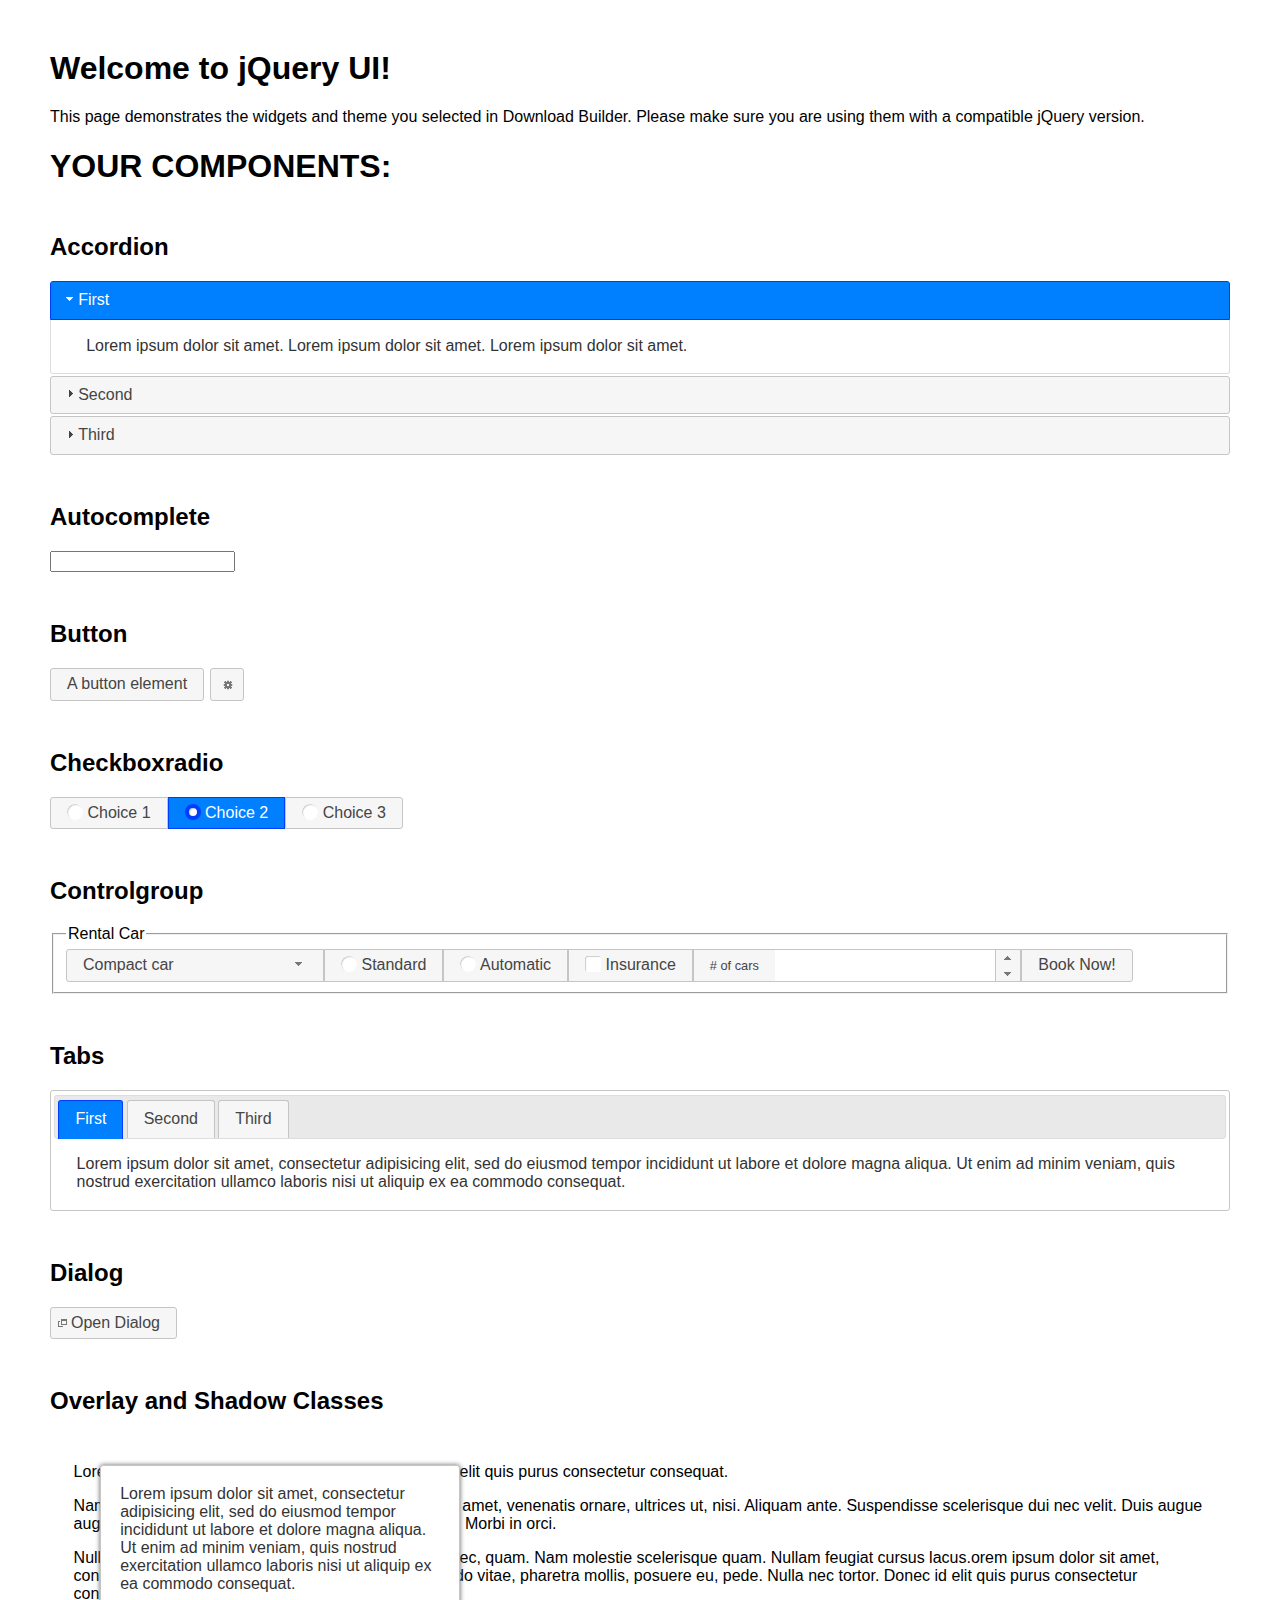
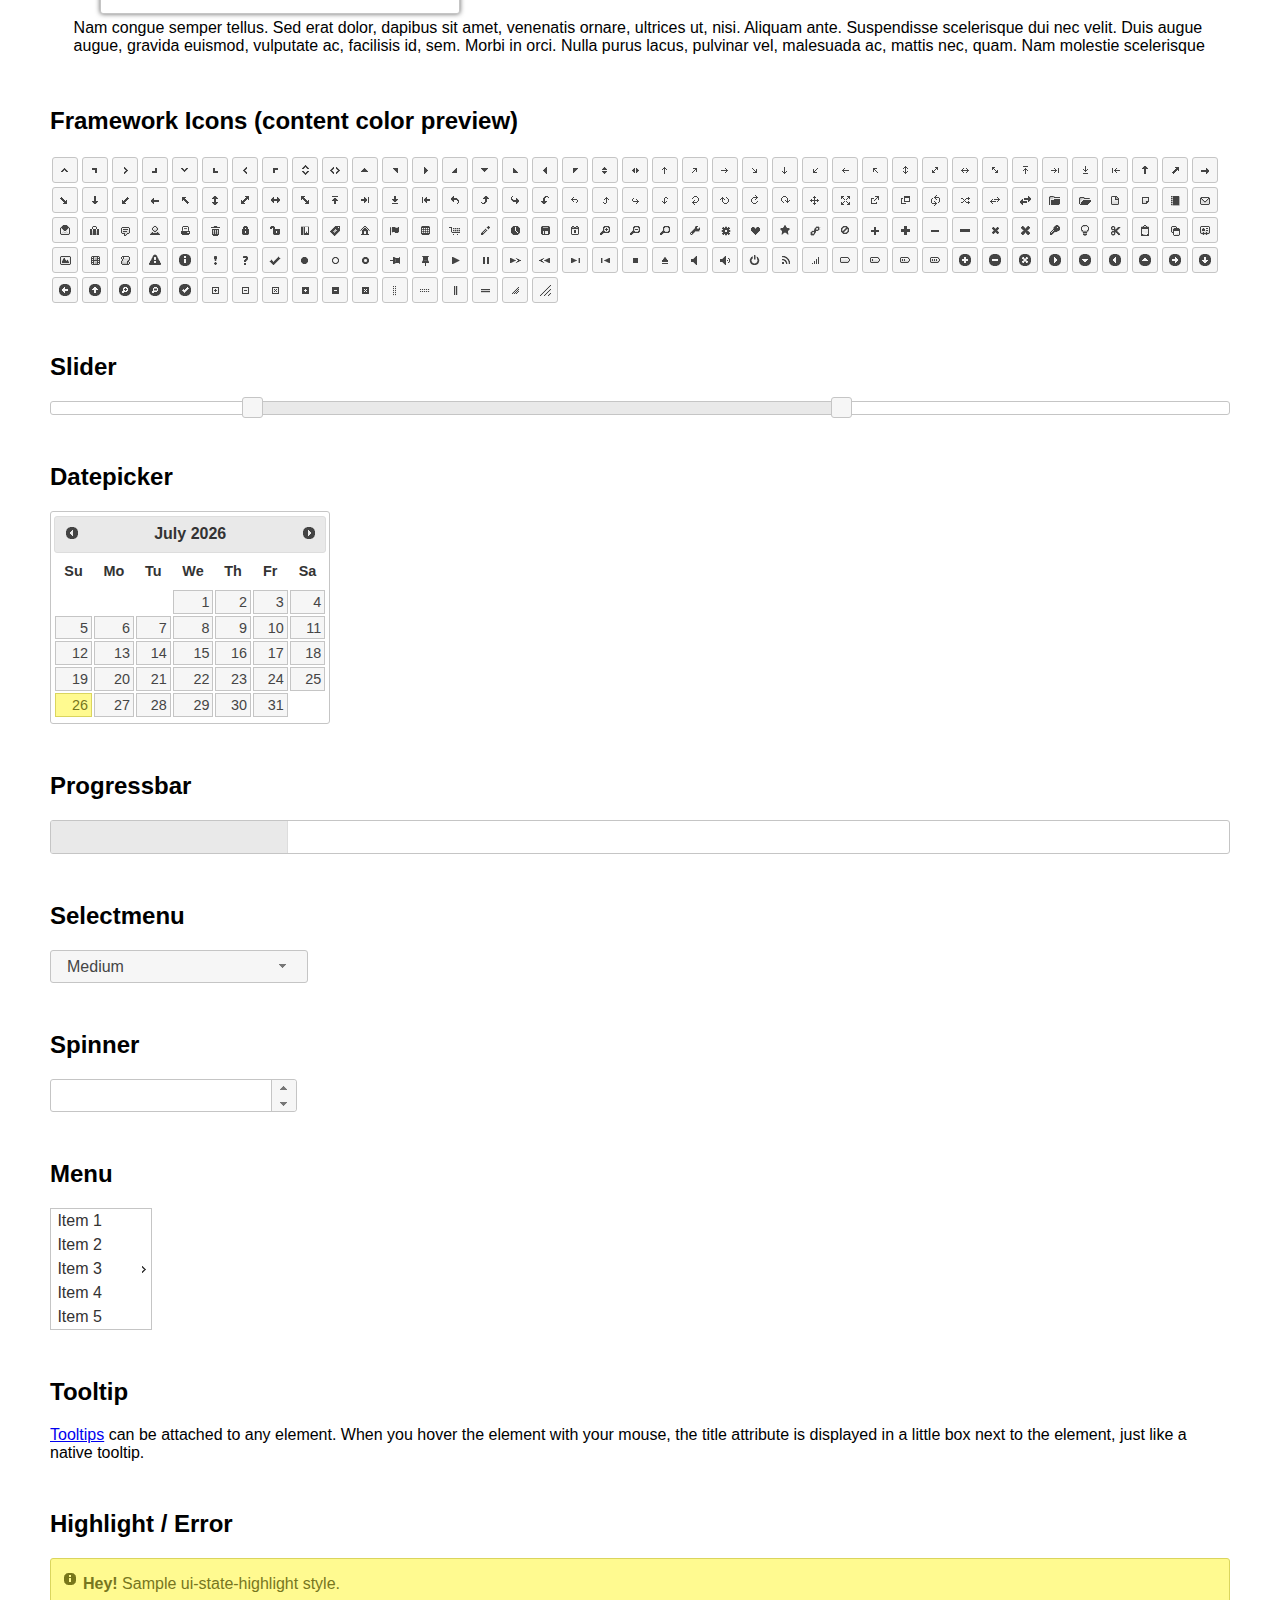
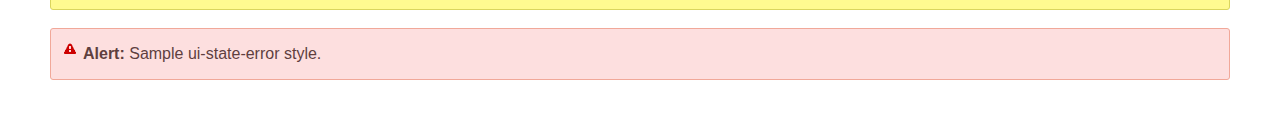
<file: gmall-auth-server/src/main/resources/static/regist/js/easyUI/index.html>
<!doctype html>
<html lang="us">
<head>
	<meta charset="utf-8">
	<title>jQuery UI Example Page</title>
	<link href="jquery-ui.css" rel="stylesheet">
	<style>
	body{
		font-family: "Trebuchet MS", sans-serif;
		margin: 50px;
	}
	.demoHeaders {
		margin-top: 2em;
	}
	#dialog-link {
		padding: .4em 1em .4em 20px;
		text-decoration: none;
		position: relative;
	}
	#dialog-link span.ui-icon {
		margin: 0 5px 0 0;
		position: absolute;
		left: .2em;
		top: 50%;
		margin-top: -8px;
	}
	#icons {
		margin: 0;
		padding: 0;
	}
	#icons li {
		margin: 2px;
		position: relative;
		padding: 4px 0;
		cursor: pointer;
		float: left;
		list-style: none;
	}
	#icons span.ui-icon {
		float: left;
		margin: 0 4px;
	}
	.fakewindowcontain .ui-widget-overlay {
		position: absolute;
	}
	select {
		width: 200px;
	}
	</style>
</head>
<body>

<h1>Welcome to jQuery UI!</h1>

<div class="ui-widget">
	<p>This page demonstrates the widgets and theme you selected in Download Builder. Please make sure you are using them with a compatible jQuery version.</p>
</div>

<h1>YOUR COMPONENTS:</h1>


<!-- Accordion -->
<h2 class="demoHeaders">Accordion</h2>
<div id="accordion">
	<h3>First</h3>
	<div>Lorem ipsum dolor sit amet. Lorem ipsum dolor sit amet. Lorem ipsum dolor sit amet.</div>
	<h3>Second</h3>
	<div>Phasellus mattis tincidunt nibh.</div>
	<h3>Third</h3>
	<div>Nam dui erat, auctor a, dignissim quis.</div>
</div>



<!-- Autocomplete -->
<h2 class="demoHeaders">Autocomplete</h2>
<div>
	<input id="autocomplete" title="type &quot;a&quot;">
</div>



<!-- Button -->
<h2 class="demoHeaders">Button</h2>
<button id="button">A button element</button>
<button id="button-icon">An icon-only button</button>



<!-- Checkboxradio -->
<h2 class="demoHeaders">Checkboxradio</h2>
<form style="margin-top: 1em;">
	<div id="radioset">
		<input type="radio" id="radio1" name="radio"><label for="radio1">Choice 1</label>
		<input type="radio" id="radio2" name="radio" checked="checked"><label for="radio2">Choice 2</label>
		<input type="radio" id="radio3" name="radio"><label for="radio3">Choice 3</label>
	</div>
</form>



<!-- Controlgroup -->
<h2 class="demoHeaders">Controlgroup</h2>
<fieldset>
	<legend>Rental Car</legend>
	<div id="controlgroup">
		<select id="car-type">
			<option>Compact car</option>
			<option>Midsize car</option>
			<option>Full size car</option>
			<option>SUV</option>
			<option>Luxury</option>
			<option>Truck</option>
			<option>Van</option>
		</select>
		<label for="transmission-standard">Standard</label>
		<input type="radio" name="transmission" id="transmission-standard">
		<label for="transmission-automatic">Automatic</label>
		<input type="radio" name="transmission" id="transmission-automatic">
		<label for="insurance">Insurance</label>
		<input type="checkbox" name="insurance" id="insurance">
		<label for="horizontal-spinner" class="ui-controlgroup-label"># of cars</label>
		<input id="horizontal-spinner" class="ui-spinner-input">
		<button>Book Now!</button>
	</div>
</fieldset>



<!-- Tabs -->
<h2 class="demoHeaders">Tabs</h2>
<div id="tabs">
	<ul>
		<li><a href="#tabs-1">First</a></li>
		<li><a href="#tabs-2">Second</a></li>
		<li><a href="#tabs-3">Third</a></li>
	</ul>
	<div id="tabs-1">Lorem ipsum dolor sit amet, consectetur adipisicing elit, sed do eiusmod tempor incididunt ut labore et dolore magna aliqua. Ut enim ad minim veniam, quis nostrud exercitation ullamco laboris nisi ut aliquip ex ea commodo consequat.</div>
	<div id="tabs-2">Phasellus mattis tincidunt nibh. Cras orci urna, blandit id, pretium vel, aliquet ornare, felis. Maecenas scelerisque sem non nisl. Fusce sed lorem in enim dictum bibendum.</div>
	<div id="tabs-3">Nam dui erat, auctor a, dignissim quis, sollicitudin eu, felis. Pellentesque nisi urna, interdum eget, sagittis et, consequat vestibulum, lacus. Mauris porttitor ullamcorper augue.</div>
</div>



<h2 class="demoHeaders">Dialog</h2>
<p>
	<button id="dialog-link" class="ui-button ui-corner-all ui-widget">
		<span class="ui-icon ui-icon-newwin"></span>Open Dialog
	</button>
</p>

<h2 class="demoHeaders">Overlay and Shadow Classes</h2>
<div style="position: relative; width: 96%; height: 200px; padding:1% 2%; overflow:hidden;" class="fakewindowcontain">
	<p>Lorem ipsum dolor sit amet,  Nulla nec tortor. Donec id elit quis purus consectetur consequat. </p><p>Nam congue semper tellus. Sed erat dolor, dapibus sit amet, venenatis ornare, ultrices ut, nisi. Aliquam ante. Suspendisse scelerisque dui nec velit. Duis augue augue, gravida euismod, vulputate ac, facilisis id, sem. Morbi in orci. </p><p>Nulla purus lacus, pulvinar vel, malesuada ac, mattis nec, quam. Nam molestie scelerisque quam. Nullam feugiat cursus lacus.orem ipsum dolor sit amet, consectetur adipiscing elit. Donec libero risus, commodo vitae, pharetra mollis, posuere eu, pede. Nulla nec tortor. Donec id elit quis purus consectetur consequat. </p><p>Nam congue semper tellus. Sed erat dolor, dapibus sit amet, venenatis ornare, ultrices ut, nisi. Aliquam ante. Suspendisse scelerisque dui nec velit. Duis augue augue, gravida euismod, vulputate ac, facilisis id, sem. Morbi in orci. Nulla purus lacus, pulvinar vel, malesuada ac, mattis nec, quam. Nam molestie scelerisque quam. </p><p>Nullam feugiat cursus lacus.orem ipsum dolor sit amet, consectetur adipiscing elit. Donec libero risus, commodo vitae, pharetra mollis, posuere eu, pede. Nulla nec tortor. Donec id elit quis purus consectetur consequat. Nam congue semper tellus. Sed erat dolor, dapibus sit amet, venenatis ornare, ultrices ut, nisi. Aliquam ante. </p><p>Suspendisse scelerisque dui nec velit. Duis augue augue, gravida euismod, vulputate ac, facilisis id, sem. Morbi in orci. Nulla purus lacus, pulvinar vel, malesuada ac, mattis nec, quam. Nam molestie scelerisque quam. Nullam feugiat cursus lacus.orem ipsum dolor sit amet, consectetur adipiscing elit. Donec libero risus, commodo vitae, pharetra mollis, posuere eu, pede. Nulla nec tortor. Donec id elit quis purus consectetur consequat. Nam congue semper tellus. Sed erat dolor, dapibus sit amet, venenatis ornare, ultrices ut, nisi. </p>

	<!-- ui-dialog -->
	<div class="ui-widget-overlay ui-front"></div>
	<div style="position: absolute; width: 320px; left: 50px; top: 30px; padding: 1.2em" class="ui-widget ui-front ui-widget-content ui-corner-all ui-widget-shadow">
		Lorem ipsum dolor sit amet, consectetur adipisicing elit, sed do eiusmod tempor incididunt ut labore et dolore magna aliqua. Ut enim ad minim veniam, quis nostrud exercitation ullamco laboris nisi ut aliquip ex ea commodo consequat.
	</div>

</div>

<!-- ui-dialog -->
<div id="dialog" title="Dialog Title">
	<p>Lorem ipsum dolor sit amet, consectetur adipisicing elit, sed do eiusmod tempor incididunt ut labore et dolore magna aliqua. Ut enim ad minim veniam, quis nostrud exercitation ullamco laboris nisi ut aliquip ex ea commodo consequat.</p>
</div>



<h2 class="demoHeaders">Framework Icons (content color preview)</h2>
<ul id="icons" class="ui-widget ui-helper-clearfix">
	<li class="ui-state-default ui-corner-all" title=".ui-icon-caret-1-n"><span class="ui-icon ui-icon-caret-1-n"></span></li>
	<li class="ui-state-default ui-corner-all" title=".ui-icon-caret-1-ne"><span class="ui-icon ui-icon-caret-1-ne"></span></li>
	<li class="ui-state-default ui-corner-all" title=".ui-icon-caret-1-e"><span class="ui-icon ui-icon-caret-1-e"></span></li>
	<li class="ui-state-default ui-corner-all" title=".ui-icon-caret-1-se"><span class="ui-icon ui-icon-caret-1-se"></span></li>
	<li class="ui-state-default ui-corner-all" title=".ui-icon-caret-1-s"><span class="ui-icon ui-icon-caret-1-s"></span></li>
	<li class="ui-state-default ui-corner-all" title=".ui-icon-caret-1-sw"><span class="ui-icon ui-icon-caret-1-sw"></span></li>
	<li class="ui-state-default ui-corner-all" title=".ui-icon-caret-1-w"><span class="ui-icon ui-icon-caret-1-w"></span></li>
	<li class="ui-state-default ui-corner-all" title=".ui-icon-caret-1-nw"><span class="ui-icon ui-icon-caret-1-nw"></span></li>
	<li class="ui-state-default ui-corner-all" title=".ui-icon-caret-2-n-s"><span class="ui-icon ui-icon-caret-2-n-s"></span></li>
	<li class="ui-state-default ui-corner-all" title=".ui-icon-caret-2-e-w"><span class="ui-icon ui-icon-caret-2-e-w"></span></li>
	<li class="ui-state-default ui-corner-all" title=".ui-icon-triangle-1-n"><span class="ui-icon ui-icon-triangle-1-n"></span></li>
	<li class="ui-state-default ui-corner-all" title=".ui-icon-triangle-1-ne"><span class="ui-icon ui-icon-triangle-1-ne"></span></li>
	<li class="ui-state-default ui-corner-all" title=".ui-icon-triangle-1-e"><span class="ui-icon ui-icon-triangle-1-e"></span></li>
	<li class="ui-state-default ui-corner-all" title=".ui-icon-triangle-1-se"><span class="ui-icon ui-icon-triangle-1-se"></span></li>
	<li class="ui-state-default ui-corner-all" title=".ui-icon-triangle-1-s"><span class="ui-icon ui-icon-triangle-1-s"></span></li>
	<li class="ui-state-default ui-corner-all" title=".ui-icon-triangle-1-sw"><span class="ui-icon ui-icon-triangle-1-sw"></span></li>
	<li class="ui-state-default ui-corner-all" title=".ui-icon-triangle-1-w"><span class="ui-icon ui-icon-triangle-1-w"></span></li>
	<li class="ui-state-default ui-corner-all" title=".ui-icon-triangle-1-nw"><span class="ui-icon ui-icon-triangle-1-nw"></span></li>
	<li class="ui-state-default ui-corner-all" title=".ui-icon-triangle-2-n-s"><span class="ui-icon ui-icon-triangle-2-n-s"></span></li>
	<li class="ui-state-default ui-corner-all" title=".ui-icon-triangle-2-e-w"><span class="ui-icon ui-icon-triangle-2-e-w"></span></li>
	<li class="ui-state-default ui-corner-all" title=".ui-icon-arrow-1-n"><span class="ui-icon ui-icon-arrow-1-n"></span></li>
	<li class="ui-state-default ui-corner-all" title=".ui-icon-arrow-1-ne"><span class="ui-icon ui-icon-arrow-1-ne"></span></li>
	<li class="ui-state-default ui-corner-all" title=".ui-icon-arrow-1-e"><span class="ui-icon ui-icon-arrow-1-e"></span></li>
	<li class="ui-state-default ui-corner-all" title=".ui-icon-arrow-1-se"><span class="ui-icon ui-icon-arrow-1-se"></span></li>
	<li class="ui-state-default ui-corner-all" title=".ui-icon-arrow-1-s"><span class="ui-icon ui-icon-arrow-1-s"></span></li>
	<li class="ui-state-default ui-corner-all" title=".ui-icon-arrow-1-sw"><span class="ui-icon ui-icon-arrow-1-sw"></span></li>
	<li class="ui-state-default ui-corner-all" title=".ui-icon-arrow-1-w"><span class="ui-icon ui-icon-arrow-1-w"></span></li>
	<li class="ui-state-default ui-corner-all" title=".ui-icon-arrow-1-nw"><span class="ui-icon ui-icon-arrow-1-nw"></span></li>
	<li class="ui-state-default ui-corner-all" title=".ui-icon-arrow-2-n-s"><span class="ui-icon ui-icon-arrow-2-n-s"></span></li>
	<li class="ui-state-default ui-corner-all" title=".ui-icon-arrow-2-ne-sw"><span class="ui-icon ui-icon-arrow-2-ne-sw"></span></li>
	<li class="ui-state-default ui-corner-all" title=".ui-icon-arrow-2-e-w"><span class="ui-icon ui-icon-arrow-2-e-w"></span></li>
	<li class="ui-state-default ui-corner-all" title=".ui-icon-arrow-2-se-nw"><span class="ui-icon ui-icon-arrow-2-se-nw"></span></li>
	<li class="ui-state-default ui-corner-all" title=".ui-icon-arrowstop-1-n"><span class="ui-icon ui-icon-arrowstop-1-n"></span></li>
	<li class="ui-state-default ui-corner-all" title=".ui-icon-arrowstop-1-e"><span class="ui-icon ui-icon-arrowstop-1-e"></span></li>
	<li class="ui-state-default ui-corner-all" title=".ui-icon-arrowstop-1-s"><span class="ui-icon ui-icon-arrowstop-1-s"></span></li>
	<li class="ui-state-default ui-corner-all" title=".ui-icon-arrowstop-1-w"><span class="ui-icon ui-icon-arrowstop-1-w"></span></li>
	<li class="ui-state-default ui-corner-all" title=".ui-icon-arrowthick-1-n"><span class="ui-icon ui-icon-arrowthick-1-n"></span></li>
	<li class="ui-state-default ui-corner-all" title=".ui-icon-arrowthick-1-ne"><span class="ui-icon ui-icon-arrowthick-1-ne"></span></li>
	<li class="ui-state-default ui-corner-all" title=".ui-icon-arrowthick-1-e"><span class="ui-icon ui-icon-arrowthick-1-e"></span></li>
	<li class="ui-state-default ui-corner-all" title=".ui-icon-arrowthick-1-se"><span class="ui-icon ui-icon-arrowthick-1-se"></span></li>
	<li class="ui-state-default ui-corner-all" title=".ui-icon-arrowthick-1-s"><span class="ui-icon ui-icon-arrowthick-1-s"></span></li>
	<li class="ui-state-default ui-corner-all" title=".ui-icon-arrowthick-1-sw"><span class="ui-icon ui-icon-arrowthick-1-sw"></span></li>
	<li class="ui-state-default ui-corner-all" title=".ui-icon-arrowthick-1-w"><span class="ui-icon ui-icon-arrowthick-1-w"></span></li>
	<li class="ui-state-default ui-corner-all" title=".ui-icon-arrowthick-1-nw"><span class="ui-icon ui-icon-arrowthick-1-nw"></span></li>
	<li class="ui-state-default ui-corner-all" title=".ui-icon-arrowthick-2-n-s"><span class="ui-icon ui-icon-arrowthick-2-n-s"></span></li>
	<li class="ui-state-default ui-corner-all" title=".ui-icon-arrowthick-2-ne-sw"><span class="ui-icon ui-icon-arrowthick-2-ne-sw"></span></li>
	<li class="ui-state-default ui-corner-all" title=".ui-icon-arrowthick-2-e-w"><span class="ui-icon ui-icon-arrowthick-2-e-w"></span></li>
	<li class="ui-state-default ui-corner-all" title=".ui-icon-arrowthick-2-se-nw"><span class="ui-icon ui-icon-arrowthick-2-se-nw"></span></li>
	<li class="ui-state-default ui-corner-all" title=".ui-icon-arrowthickstop-1-n"><span class="ui-icon ui-icon-arrowthickstop-1-n"></span></li>
	<li class="ui-state-default ui-corner-all" title=".ui-icon-arrowthickstop-1-e"><span class="ui-icon ui-icon-arrowthickstop-1-e"></span></li>
	<li class="ui-state-default ui-corner-all" title=".ui-icon-arrowthickstop-1-s"><span class="ui-icon ui-icon-arrowthickstop-1-s"></span></li>
	<li class="ui-state-default ui-corner-all" title=".ui-icon-arrowthickstop-1-w"><span class="ui-icon ui-icon-arrowthickstop-1-w"></span></li>
	<li class="ui-state-default ui-corner-all" title=".ui-icon-arrowreturnthick-1-w"><span class="ui-icon ui-icon-arrowreturnthick-1-w"></span></li>
	<li class="ui-state-default ui-corner-all" title=".ui-icon-arrowreturnthick-1-n"><span class="ui-icon ui-icon-arrowreturnthick-1-n"></span></li>
	<li class="ui-state-default ui-corner-all" title=".ui-icon-arrowreturnthick-1-e"><span class="ui-icon ui-icon-arrowreturnthick-1-e"></span></li>
	<li class="ui-state-default ui-corner-all" title=".ui-icon-arrowreturnthick-1-s"><span class="ui-icon ui-icon-arrowreturnthick-1-s"></span></li>
	<li class="ui-state-default ui-corner-all" title=".ui-icon-arrowreturn-1-w"><span class="ui-icon ui-icon-arrowreturn-1-w"></span></li>
	<li class="ui-state-default ui-corner-all" title=".ui-icon-arrowreturn-1-n"><span class="ui-icon ui-icon-arrowreturn-1-n"></span></li>
	<li class="ui-state-default ui-corner-all" title=".ui-icon-arrowreturn-1-e"><span class="ui-icon ui-icon-arrowreturn-1-e"></span></li>
	<li class="ui-state-default ui-corner-all" title=".ui-icon-arrowreturn-1-s"><span class="ui-icon ui-icon-arrowreturn-1-s"></span></li>
	<li class="ui-state-default ui-corner-all" title=".ui-icon-arrowrefresh-1-w"><span class="ui-icon ui-icon-arrowrefresh-1-w"></span></li>
	<li class="ui-state-default ui-corner-all" title=".ui-icon-arrowrefresh-1-n"><span class="ui-icon ui-icon-arrowrefresh-1-n"></span></li>
	<li class="ui-state-default ui-corner-all" title=".ui-icon-arrowrefresh-1-e"><span class="ui-icon ui-icon-arrowrefresh-1-e"></span></li>
	<li class="ui-state-default ui-corner-all" title=".ui-icon-arrowrefresh-1-s"><span class="ui-icon ui-icon-arrowrefresh-1-s"></span></li>
	<li class="ui-state-default ui-corner-all" title=".ui-icon-arrow-4"><span class="ui-icon ui-icon-arrow-4"></span></li>
	<li class="ui-state-default ui-corner-all" title=".ui-icon-arrow-4-diag"><span class="ui-icon ui-icon-arrow-4-diag"></span></li>
	<li class="ui-state-default ui-corner-all" title=".ui-icon-extlink"><span class="ui-icon ui-icon-extlink"></span></li>
	<li class="ui-state-default ui-corner-all" title=".ui-icon-newwin"><span class="ui-icon ui-icon-newwin"></span></li>
	<li class="ui-state-default ui-corner-all" title=".ui-icon-refresh"><span class="ui-icon ui-icon-refresh"></span></li>
	<li class="ui-state-default ui-corner-all" title=".ui-icon-shuffle"><span class="ui-icon ui-icon-shuffle"></span></li>
	<li class="ui-state-default ui-corner-all" title=".ui-icon-transfer-e-w"><span class="ui-icon ui-icon-transfer-e-w"></span></li>
	<li class="ui-state-default ui-corner-all" title=".ui-icon-transferthick-e-w"><span class="ui-icon ui-icon-transferthick-e-w"></span></li>
	<li class="ui-state-default ui-corner-all" title=".ui-icon-folder-collapsed"><span class="ui-icon ui-icon-folder-collapsed"></span></li>
	<li class="ui-state-default ui-corner-all" title=".ui-icon-folder-open"><span class="ui-icon ui-icon-folder-open"></span></li>
	<li class="ui-state-default ui-corner-all" title=".ui-icon-document"><span class="ui-icon ui-icon-document"></span></li>
	<li class="ui-state-default ui-corner-all" title=".ui-icon-document-b"><span class="ui-icon ui-icon-document-b"></span></li>
	<li class="ui-state-default ui-corner-all" title=".ui-icon-note"><span class="ui-icon ui-icon-note"></span></li>
	<li class="ui-state-default ui-corner-all" title=".ui-icon-mail-closed"><span class="ui-icon ui-icon-mail-closed"></span></li>
	<li class="ui-state-default ui-corner-all" title=".ui-icon-mail-open"><span class="ui-icon ui-icon-mail-open"></span></li>
	<li class="ui-state-default ui-corner-all" title=".ui-icon-suitcase"><span class="ui-icon ui-icon-suitcase"></span></li>
	<li class="ui-state-default ui-corner-all" title=".ui-icon-comment"><span class="ui-icon ui-icon-comment"></span></li>
	<li class="ui-state-default ui-corner-all" title=".ui-icon-person"><span class="ui-icon ui-icon-person"></span></li>
	<li class="ui-state-default ui-corner-all" title=".ui-icon-print"><span class="ui-icon ui-icon-print"></span></li>
	<li class="ui-state-default ui-corner-all" title=".ui-icon-trash"><span class="ui-icon ui-icon-trash"></span></li>
	<li class="ui-state-default ui-corner-all" title=".ui-icon-locked"><span class="ui-icon ui-icon-locked"></span></li>
	<li class="ui-state-default ui-corner-all" title=".ui-icon-unlocked"><span class="ui-icon ui-icon-unlocked"></span></li>
	<li class="ui-state-default ui-corner-all" title=".ui-icon-bookmark"><span class="ui-icon ui-icon-bookmark"></span></li>
	<li class="ui-state-default ui-corner-all" title=".ui-icon-tag"><span class="ui-icon ui-icon-tag"></span></li>
	<li class="ui-state-default ui-corner-all" title=".ui-icon-home"><span class="ui-icon ui-icon-home"></span></li>
	<li class="ui-state-default ui-corner-all" title=".ui-icon-flag"><span class="ui-icon ui-icon-flag"></span></li>
	<li class="ui-state-default ui-corner-all" title=".ui-icon-calculator"><span class="ui-icon ui-icon-calculator"></span></li>
	<li class="ui-state-default ui-corner-all" title=".ui-icon-cart"><span class="ui-icon ui-icon-cart"></span></li>
	<li class="ui-state-default ui-corner-all" title=".ui-icon-pencil"><span class="ui-icon ui-icon-pencil"></span></li>
	<li class="ui-state-default ui-corner-all" title=".ui-icon-clock"><span class="ui-icon ui-icon-clock"></span></li>
	<li class="ui-state-default ui-corner-all" title=".ui-icon-disk"><span class="ui-icon ui-icon-disk"></span></li>
	<li class="ui-state-default ui-corner-all" title=".ui-icon-calendar"><span class="ui-icon ui-icon-calendar"></span></li>
	<li class="ui-state-default ui-corner-all" title=".ui-icon-zoomin"><span class="ui-icon ui-icon-zoomin"></span></li>
	<li class="ui-state-default ui-corner-all" title=".ui-icon-zoomout"><span class="ui-icon ui-icon-zoomout"></span></li>
	<li class="ui-state-default ui-corner-all" title=".ui-icon-search"><span class="ui-icon ui-icon-search"></span></li>
	<li class="ui-state-default ui-corner-all" title=".ui-icon-wrench"><span class="ui-icon ui-icon-wrench"></span></li>
	<li class="ui-state-default ui-corner-all" title=".ui-icon-gear"><span class="ui-icon ui-icon-gear"></span></li>
	<li class="ui-state-default ui-corner-all" title=".ui-icon-heart"><span class="ui-icon ui-icon-heart"></span></li>
	<li class="ui-state-default ui-corner-all" title=".ui-icon-star"><span class="ui-icon ui-icon-star"></span></li>
	<li class="ui-state-default ui-corner-all" title=".ui-icon-link"><span class="ui-icon ui-icon-link"></span></li>
	<li class="ui-state-default ui-corner-all" title=".ui-icon-cancel"><span class="ui-icon ui-icon-cancel"></span></li>
	<li class="ui-state-default ui-corner-all" title=".ui-icon-plus"><span class="ui-icon ui-icon-plus"></span></li>
	<li class="ui-state-default ui-corner-all" title=".ui-icon-plusthick"><span class="ui-icon ui-icon-plusthick"></span></li>
	<li class="ui-state-default ui-corner-all" title=".ui-icon-minus"><span class="ui-icon ui-icon-minus"></span></li>
	<li class="ui-state-default ui-corner-all" title=".ui-icon-minusthick"><span class="ui-icon ui-icon-minusthick"></span></li>
	<li class="ui-state-default ui-corner-all" title=".ui-icon-close"><span class="ui-icon ui-icon-close"></span></li>
	<li class="ui-state-default ui-corner-all" title=".ui-icon-closethick"><span class="ui-icon ui-icon-closethick"></span></li>
	<li class="ui-state-default ui-corner-all" title=".ui-icon-key"><span class="ui-icon ui-icon-key"></span></li>
	<li class="ui-state-default ui-corner-all" title=".ui-icon-lightbulb"><span class="ui-icon ui-icon-lightbulb"></span></li>
	<li class="ui-state-default ui-corner-all" title=".ui-icon-scissors"><span class="ui-icon ui-icon-scissors"></span></li>
	<li class="ui-state-default ui-corner-all" title=".ui-icon-clipboard"><span class="ui-icon ui-icon-clipboard"></span></li>
	<li class="ui-state-default ui-corner-all" title=".ui-icon-copy"><span class="ui-icon ui-icon-copy"></span></li>
	<li class="ui-state-default ui-corner-all" title=".ui-icon-contact"><span class="ui-icon ui-icon-contact"></span></li>
	<li class="ui-state-default ui-corner-all" title=".ui-icon-image"><span class="ui-icon ui-icon-image"></span></li>
	<li class="ui-state-default ui-corner-all" title=".ui-icon-video"><span class="ui-icon ui-icon-video"></span></li>
	<li class="ui-state-default ui-corner-all" title=".ui-icon-script"><span class="ui-icon ui-icon-script"></span></li>
	<li class="ui-state-default ui-corner-all" title=".ui-icon-alert"><span class="ui-icon ui-icon-alert"></span></li>
	<li class="ui-state-default ui-corner-all" title=".ui-icon-info"><span class="ui-icon ui-icon-info"></span></li>
	<li class="ui-state-default ui-corner-all" title=".ui-icon-notice"><span class="ui-icon ui-icon-notice"></span></li>
	<li class="ui-state-default ui-corner-all" title=".ui-icon-help"><span class="ui-icon ui-icon-help"></span></li>
	<li class="ui-state-default ui-corner-all" title=".ui-icon-check"><span class="ui-icon ui-icon-check"></span></li>
	<li class="ui-state-default ui-corner-all" title=".ui-icon-bullet"><span class="ui-icon ui-icon-bullet"></span></li>
	<li class="ui-state-default ui-corner-all" title=".ui-icon-radio-off"><span class="ui-icon ui-icon-radio-off"></span></li>
	<li class="ui-state-default ui-corner-all" title=".ui-icon-radio-on"><span class="ui-icon ui-icon-radio-on"></span></li>
	<li class="ui-state-default ui-corner-all" title=".ui-icon-pin-w"><span class="ui-icon ui-icon-pin-w"></span></li>
	<li class="ui-state-default ui-corner-all" title=".ui-icon-pin-s"><span class="ui-icon ui-icon-pin-s"></span></li>
	<li class="ui-state-default ui-corner-all" title=".ui-icon-play"><span class="ui-icon ui-icon-play"></span></li>
	<li class="ui-state-default ui-corner-all" title=".ui-icon-pause"><span class="ui-icon ui-icon-pause"></span></li>
	<li class="ui-state-default ui-corner-all" title=".ui-icon-seek-next"><span class="ui-icon ui-icon-seek-next"></span></li>
	<li class="ui-state-default ui-corner-all" title=".ui-icon-seek-prev"><span class="ui-icon ui-icon-seek-prev"></span></li>
	<li class="ui-state-default ui-corner-all" title=".ui-icon-seek-end"><span class="ui-icon ui-icon-seek-end"></span></li>
	<li class="ui-state-default ui-corner-all" title=".ui-icon-seek-first"><span class="ui-icon ui-icon-seek-first"></span></li>
	<li class="ui-state-default ui-corner-all" title=".ui-icon-stop"><span class="ui-icon ui-icon-stop"></span></li>
	<li class="ui-state-default ui-corner-all" title=".ui-icon-eject"><span class="ui-icon ui-icon-eject"></span></li>
	<li class="ui-state-default ui-corner-all" title=".ui-icon-volume-off"><span class="ui-icon ui-icon-volume-off"></span></li>
	<li class="ui-state-default ui-corner-all" title=".ui-icon-volume-on"><span class="ui-icon ui-icon-volume-on"></span></li>
	<li class="ui-state-default ui-corner-all" title=".ui-icon-power"><span class="ui-icon ui-icon-power"></span></li>
	<li class="ui-state-default ui-corner-all" title=".ui-icon-signal-diag"><span class="ui-icon ui-icon-signal-diag"></span></li>
	<li class="ui-state-default ui-corner-all" title=".ui-icon-signal"><span class="ui-icon ui-icon-signal"></span></li>
	<li class="ui-state-default ui-corner-all" title=".ui-icon-battery-0"><span class="ui-icon ui-icon-battery-0"></span></li>
	<li class="ui-state-default ui-corner-all" title=".ui-icon-battery-1"><span class="ui-icon ui-icon-battery-1"></span></li>
	<li class="ui-state-default ui-corner-all" title=".ui-icon-battery-2"><span class="ui-icon ui-icon-battery-2"></span></li>
	<li class="ui-state-default ui-corner-all" title=".ui-icon-battery-3"><span class="ui-icon ui-icon-battery-3"></span></li>
	<li class="ui-state-default ui-corner-all" title=".ui-icon-circle-plus"><span class="ui-icon ui-icon-circle-plus"></span></li>
	<li class="ui-state-default ui-corner-all" title=".ui-icon-circle-minus"><span class="ui-icon ui-icon-circle-minus"></span></li>
	<li class="ui-state-default ui-corner-all" title=".ui-icon-circle-close"><span class="ui-icon ui-icon-circle-close"></span></li>
	<li class="ui-state-default ui-corner-all" title=".ui-icon-circle-triangle-e"><span class="ui-icon ui-icon-circle-triangle-e"></span></li>
	<li class="ui-state-default ui-corner-all" title=".ui-icon-circle-triangle-s"><span class="ui-icon ui-icon-circle-triangle-s"></span></li>
	<li class="ui-state-default ui-corner-all" title=".ui-icon-circle-triangle-w"><span class="ui-icon ui-icon-circle-triangle-w"></span></li>
	<li class="ui-state-default ui-corner-all" title=".ui-icon-circle-triangle-n"><span class="ui-icon ui-icon-circle-triangle-n"></span></li>
	<li class="ui-state-default ui-corner-all" title=".ui-icon-circle-arrow-e"><span class="ui-icon ui-icon-circle-arrow-e"></span></li>
	<li class="ui-state-default ui-corner-all" title=".ui-icon-circle-arrow-s"><span class="ui-icon ui-icon-circle-arrow-s"></span></li>
	<li class="ui-state-default ui-corner-all" title=".ui-icon-circle-arrow-w"><span class="ui-icon ui-icon-circle-arrow-w"></span></li>
	<li class="ui-state-default ui-corner-all" title=".ui-icon-circle-arrow-n"><span class="ui-icon ui-icon-circle-arrow-n"></span></li>
	<li class="ui-state-default ui-corner-all" title=".ui-icon-circle-zoomin"><span class="ui-icon ui-icon-circle-zoomin"></span></li>
	<li class="ui-state-default ui-corner-all" title=".ui-icon-circle-zoomout"><span class="ui-icon ui-icon-circle-zoomout"></span></li>
	<li class="ui-state-default ui-corner-all" title=".ui-icon-circle-check"><span class="ui-icon ui-icon-circle-check"></span></li>
	<li class="ui-state-default ui-corner-all" title=".ui-icon-circlesmall-plus"><span class="ui-icon ui-icon-circlesmall-plus"></span></li>
	<li class="ui-state-default ui-corner-all" title=".ui-icon-circlesmall-minus"><span class="ui-icon ui-icon-circlesmall-minus"></span></li>
	<li class="ui-state-default ui-corner-all" title=".ui-icon-circlesmall-close"><span class="ui-icon ui-icon-circlesmall-close"></span></li>
	<li class="ui-state-default ui-corner-all" title=".ui-icon-squaresmall-plus"><span class="ui-icon ui-icon-squaresmall-plus"></span></li>
	<li class="ui-state-default ui-corner-all" title=".ui-icon-squaresmall-minus"><span class="ui-icon ui-icon-squaresmall-minus"></span></li>
	<li class="ui-state-default ui-corner-all" title=".ui-icon-squaresmall-close"><span class="ui-icon ui-icon-squaresmall-close"></span></li>
	<li class="ui-state-default ui-corner-all" title=".ui-icon-grip-dotted-vertical"><span class="ui-icon ui-icon-grip-dotted-vertical"></span></li>
	<li class="ui-state-default ui-corner-all" title=".ui-icon-grip-dotted-horizontal"><span class="ui-icon ui-icon-grip-dotted-horizontal"></span></li>
	<li class="ui-state-default ui-corner-all" title=".ui-icon-grip-solid-vertical"><span class="ui-icon ui-icon-grip-solid-vertical"></span></li>
	<li class="ui-state-default ui-corner-all" title=".ui-icon-grip-solid-horizontal"><span class="ui-icon ui-icon-grip-solid-horizontal"></span></li>
	<li class="ui-state-default ui-corner-all" title=".ui-icon-gripsmall-diagonal-se"><span class="ui-icon ui-icon-gripsmall-diagonal-se"></span></li>
	<li class="ui-state-default ui-corner-all" title=".ui-icon-grip-diagonal-se"><span class="ui-icon ui-icon-grip-diagonal-se"></span></li>
</ul>


<!-- Slider -->
<h2 class="demoHeaders">Slider</h2>
<div id="slider"></div>



<!-- Datepicker -->
<h2 class="demoHeaders">Datepicker</h2>
<div id="datepicker"></div>



<!-- Progressbar -->
<h2 class="demoHeaders">Progressbar</h2>
<div id="progressbar"></div>



<!-- Progressbar -->
<h2 class="demoHeaders">Selectmenu</h2>
<select id="selectmenu">
	<option>Slower</option>
	<option>Slow</option>
	<option selected="selected">Medium</option>
	<option>Fast</option>
	<option>Faster</option>
</select>



<!-- Spinner -->
<h2 class="demoHeaders">Spinner</h2>
<input id="spinner">



<!-- Menu -->
<h2 class="demoHeaders">Menu</h2>
<ul style="width:100px;" id="menu">
	<li><div>Item 1</div></li>
	<li><div>Item 2</div></li>
	<li><div>Item 3</div>
		<ul>
			<li><div>Item 3-1</div></li>
			<li><div>Item 3-2</div></li>
			<li><div>Item 3-3</div></li>
			<li><div>Item 3-4</div></li>
			<li><div>Item 3-5</div></li>
		</ul>
	</li>
	<li><div>Item 4</div></li>
	<li><div>Item 5</div></li>
</ul>



<!-- Tooltip -->
<h2 class="demoHeaders">Tooltip</h2>
<p id="tooltip">
	<a href="#" title="That&apos;s what this widget is">Tooltips</a> can be attached to any element. When you hover
the element with your mouse, the title attribute is displayed in a little box next to the element, just like a native tooltip.
</p>


<!-- Highlight / Error -->
<h2 class="demoHeaders">Highlight / Error</h2>
<div class="ui-widget">
	<div class="ui-state-highlight ui-corner-all" style="margin-top: 20px; padding: 0 .7em;">
		<p><span class="ui-icon ui-icon-info" style="float: left; margin-right: .3em;"></span>
		<strong>Hey!</strong> Sample ui-state-highlight style.</p>
	</div>
</div>
<br>
<div class="ui-widget">
	<div class="ui-state-error ui-corner-all" style="padding: 0 .7em;">
		<p><span class="ui-icon ui-icon-alert" style="float: left; margin-right: .3em;"></span>
		<strong>Alert:</strong> Sample ui-state-error style.</p>
	</div>
</div>

<script src="external/jquery/jquery.js"></script>
<script src="jquery-ui.js"></script>
<script>

$( "#accordion" ).accordion();



var availableTags = [
	"ActionScript",
	"AppleScript",
	"Asp",
	"BASIC",
	"C",
	"C++",
	"Clojure",
	"COBOL",
	"ColdFusion",
	"Erlang",
	"Fortran",
	"Groovy",
	"Haskell",
	"Java",
	"JavaScript",
	"Lisp",
	"Perl",
	"PHP",
	"Python",
	"Ruby",
	"Scala",
	"Scheme"
];
$( "#autocomplete" ).autocomplete({
	source: availableTags
});



$( "#button" ).button();
$( "#button-icon" ).button({
	icon: "ui-icon-gear",
	showLabel: false
});



$( "#radioset" ).buttonset();



$( "#controlgroup" ).controlgroup();



$( "#tabs" ).tabs();



$( "#dialog" ).dialog({
	autoOpen: false,
	width: 400,
	buttons: [
		{
			text: "Ok",
			click: function() {
				$( this ).dialog( "close" );
			}
		},
		{
			text: "Cancel",
			click: function() {
				$( this ).dialog( "close" );
			}
		}
	]
});

// Link to open the dialog
$( "#dialog-link" ).click(function( event ) {
	$( "#dialog" ).dialog( "open" );
	event.preventDefault();
});



$( "#datepicker" ).datepicker({
	inline: true
});



$( "#slider" ).slider({
	range: true,
	values: [ 17, 67 ]
});



$( "#progressbar" ).progressbar({
	value: 20
});



$( "#spinner" ).spinner();



$( "#menu" ).menu();



$( "#tooltip" ).tooltip();



$( "#selectmenu" ).selectmenu();


// Hover states on the static widgets
$( "#dialog-link, #icons li" ).hover(
	function() {
		$( this ).addClass( "ui-state-hover" );
	},
	function() {
		$( this ).removeClass( "ui-state-hover" );
	}
);
</script>
</body>
</html>
</file>
